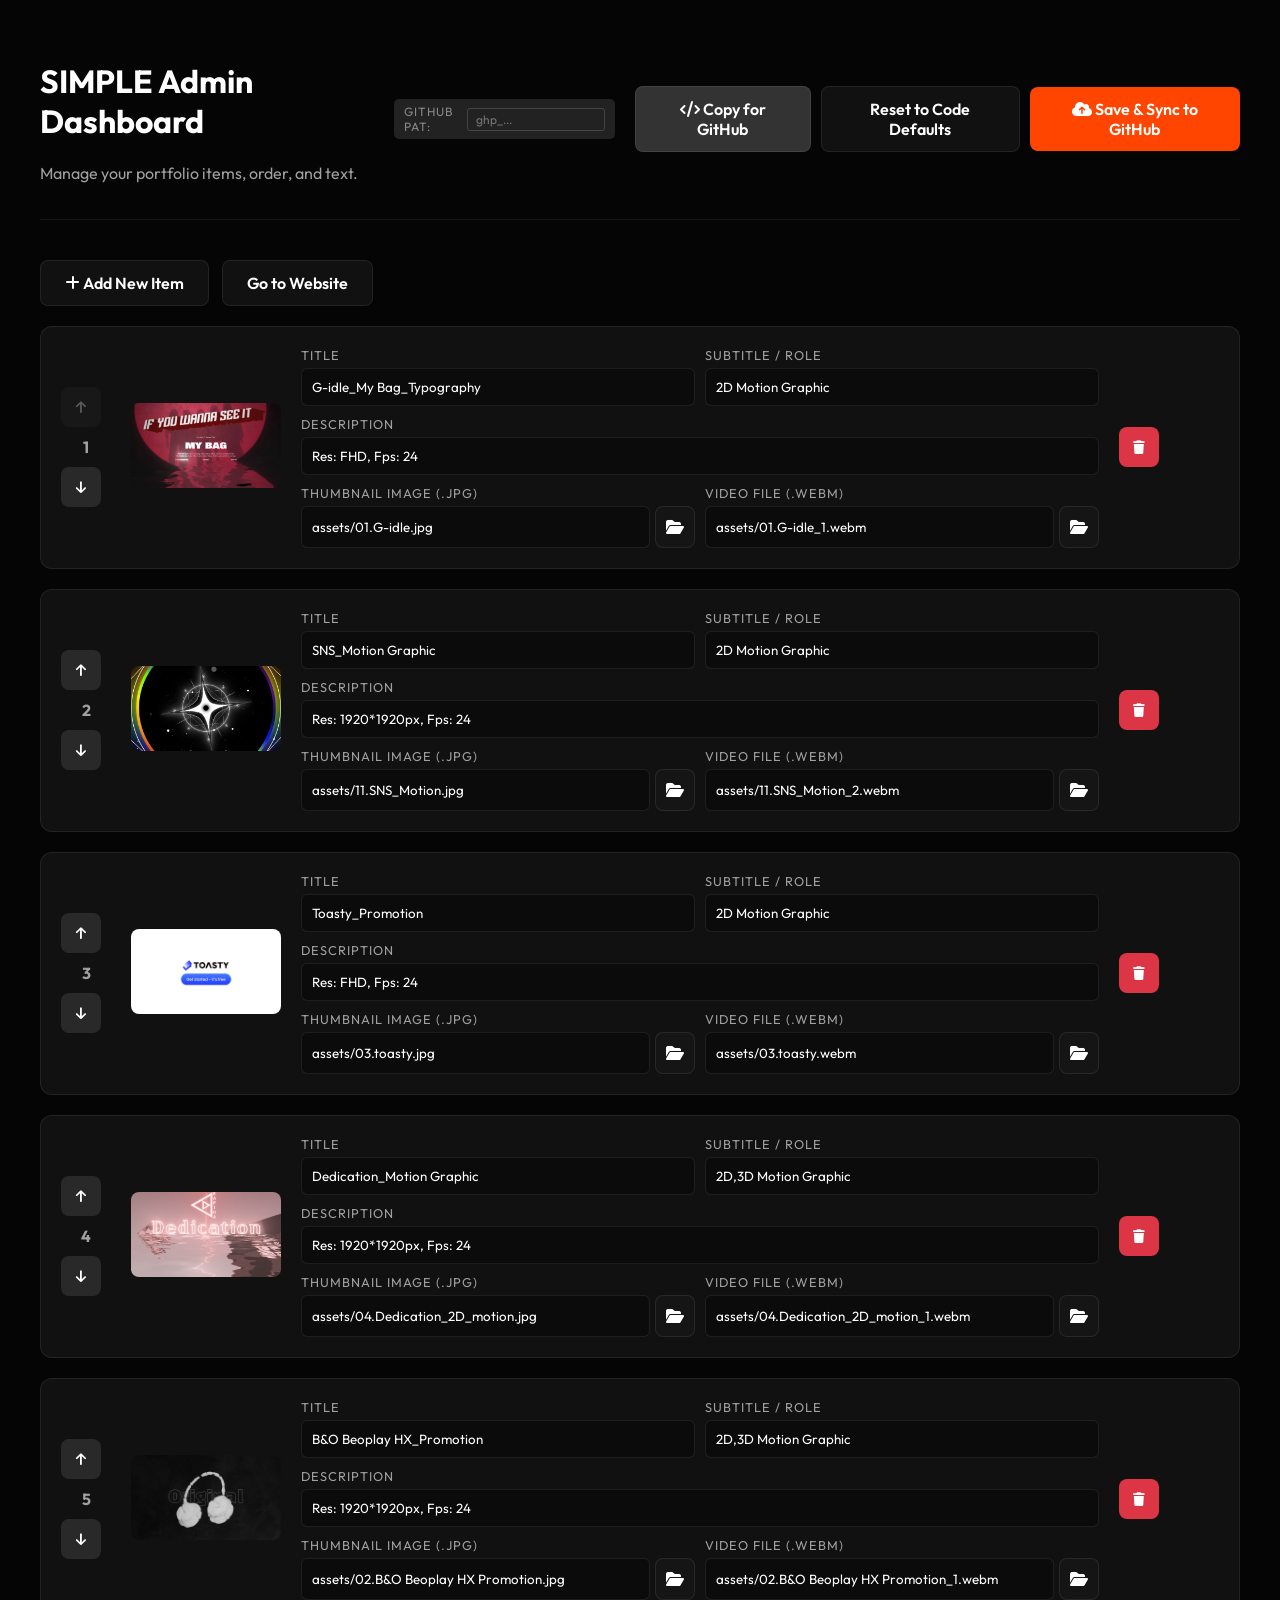
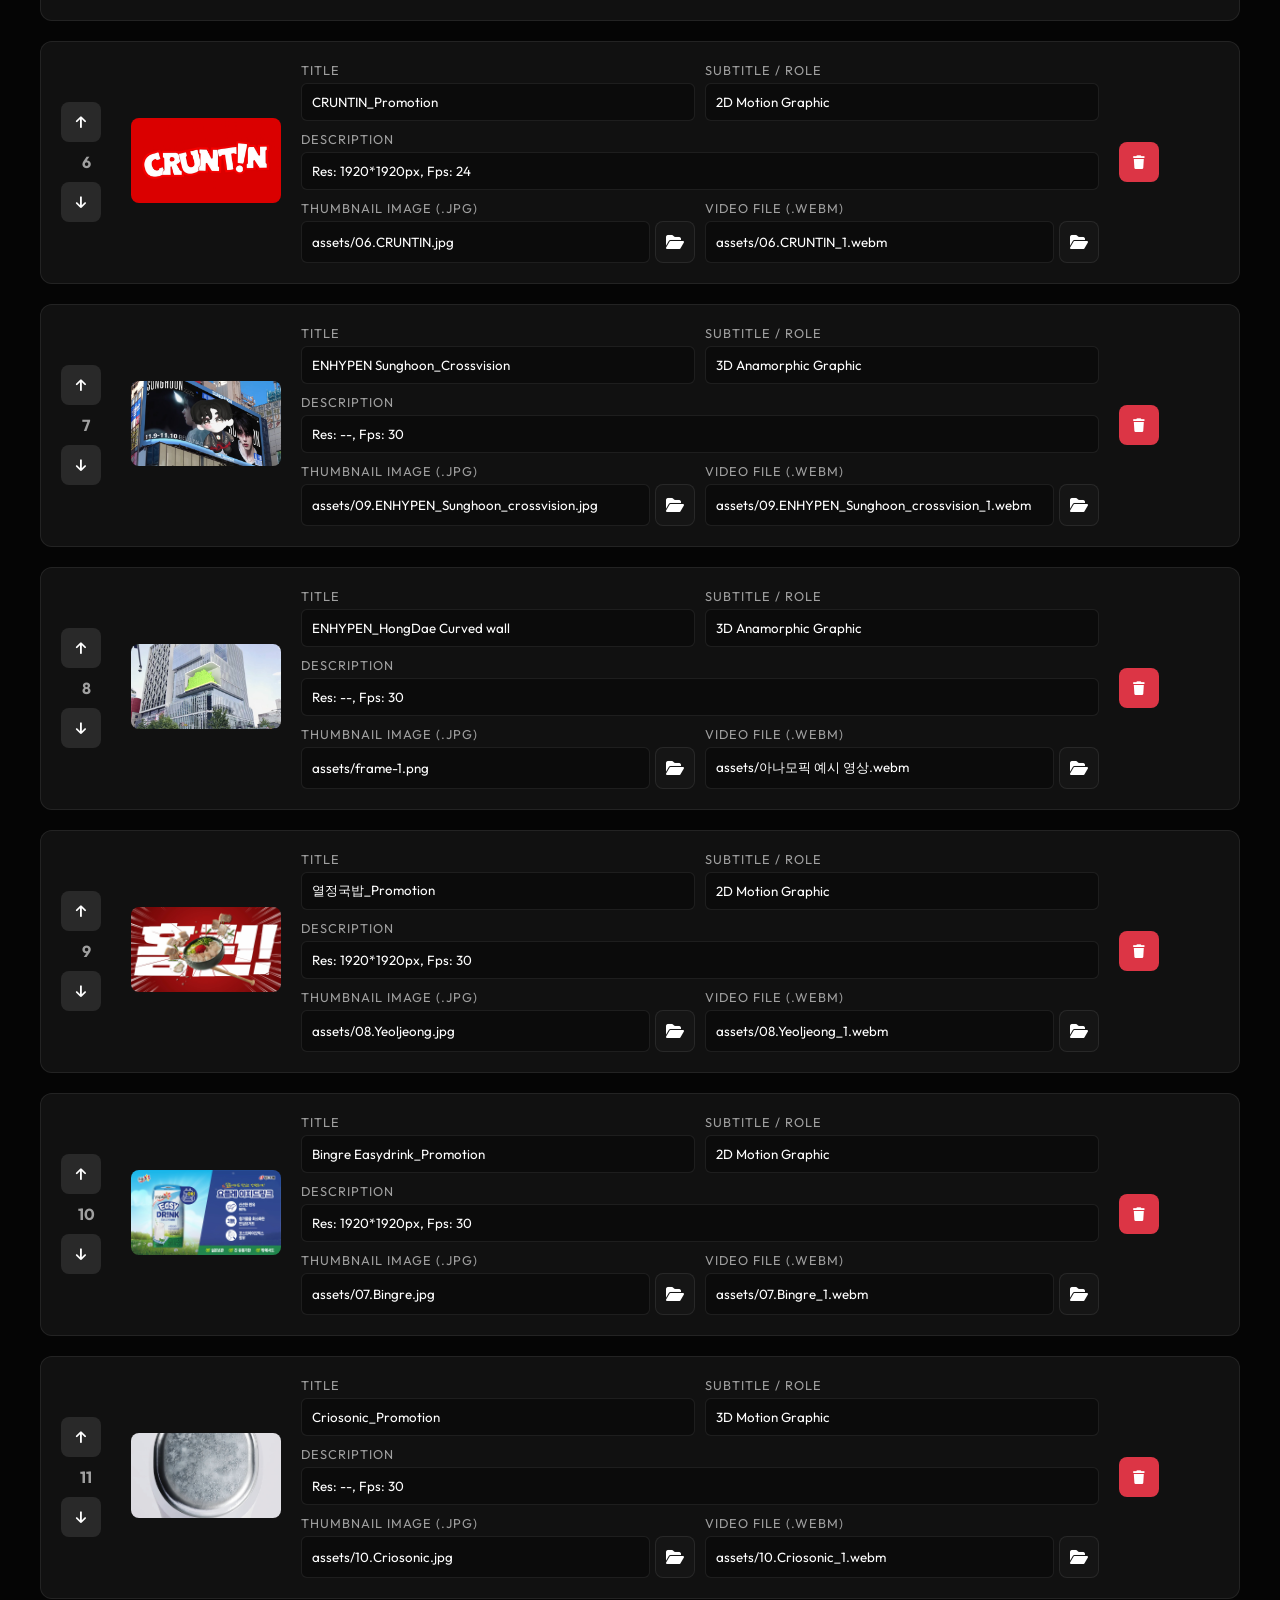
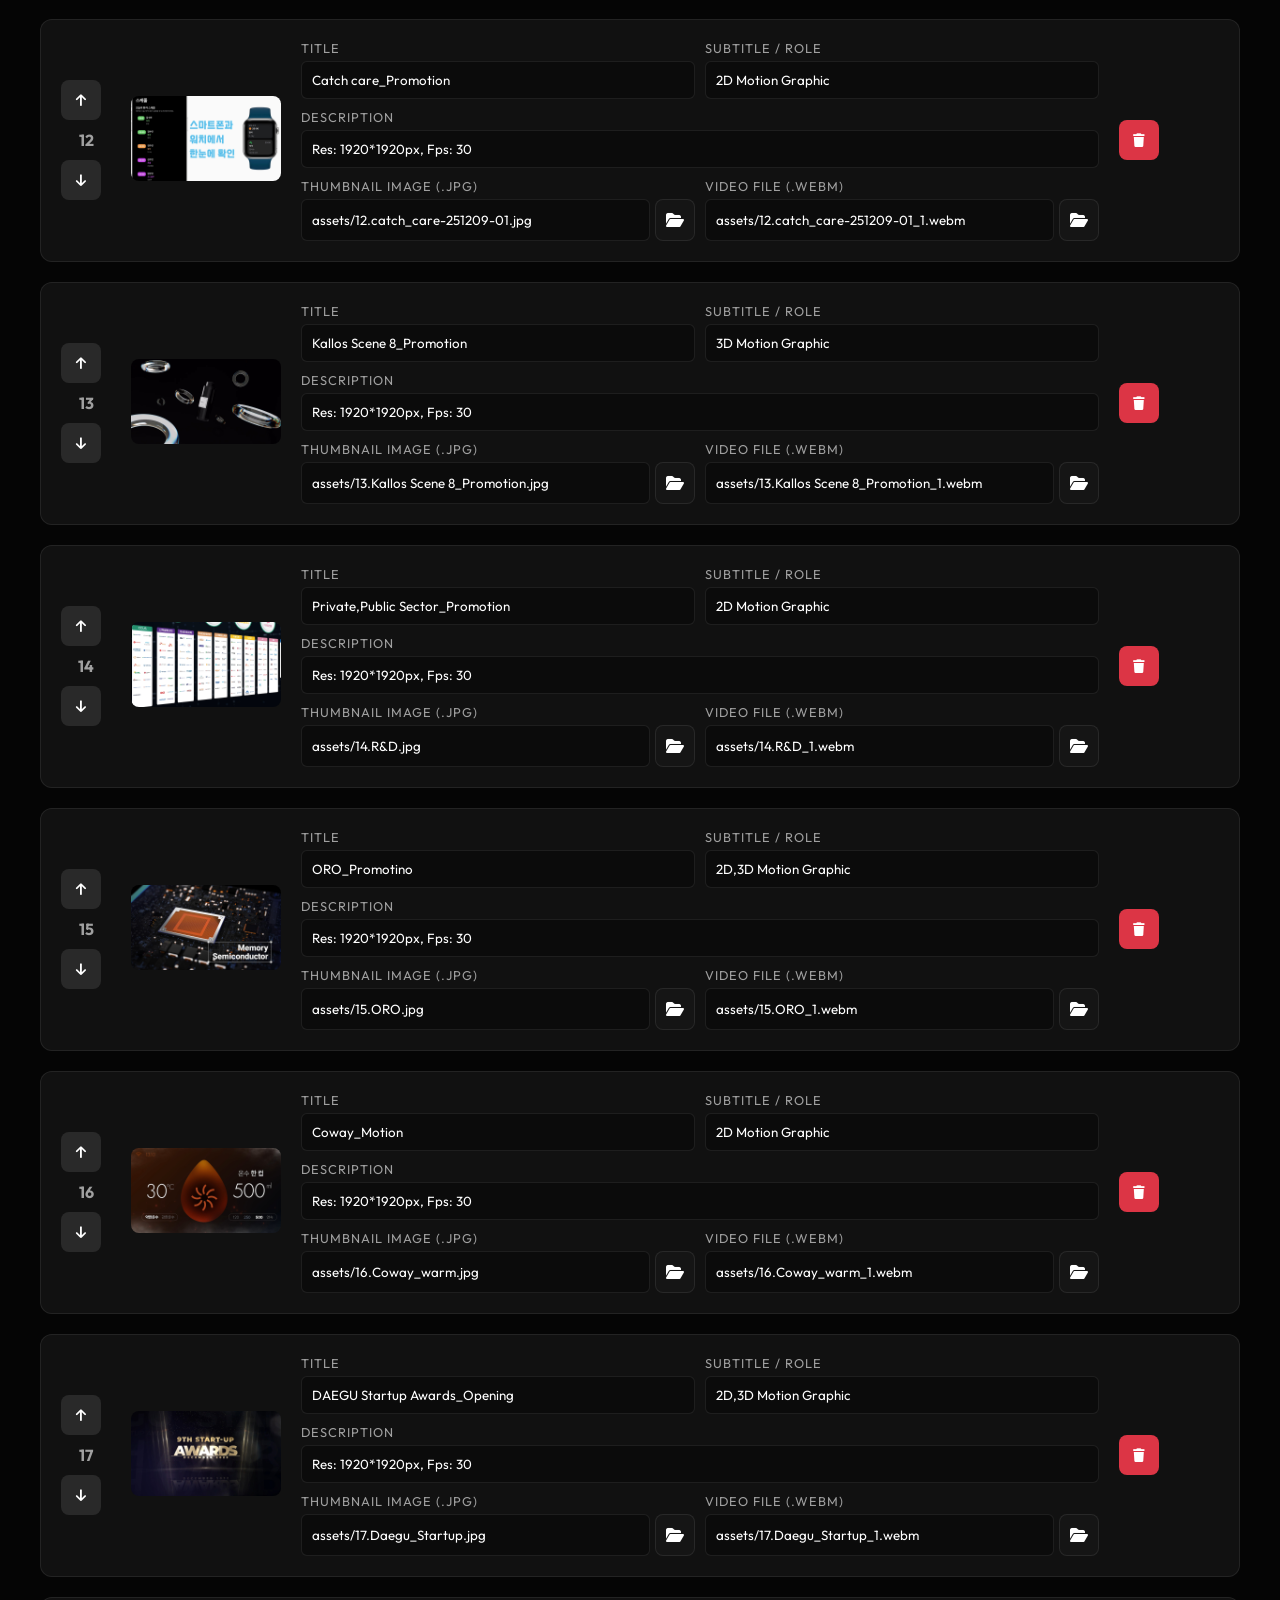
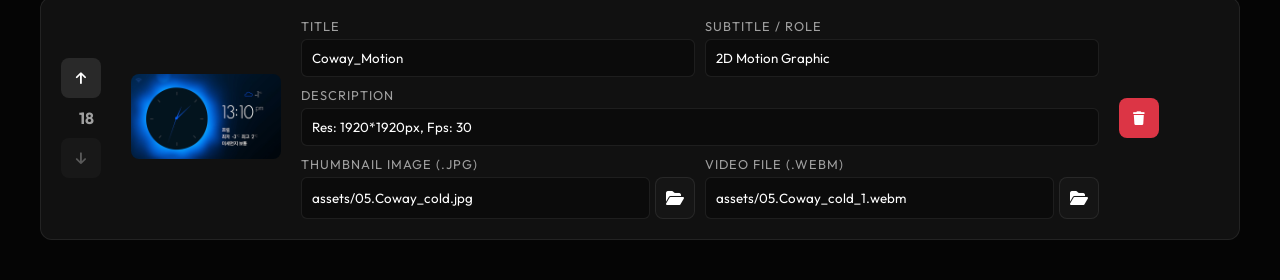
<file: admin.html>
<!DOCTYPE html>
<html lang="en">
<head>
    <meta charset="UTF-8">
    <meta name="viewport" content="width=device-width, initial-scale=1.0">
    <title>SIMPLE - Portfolio Admin</title>
    <link href="https://fonts.googleapis.com/css2?family=Outfit:wght@300;400;500;600;800&display=swap" rel="stylesheet">
    <link rel="stylesheet" href="https://cdnjs.cloudflare.com/ajax/libs/font-awesome/6.4.0/css/all.min.css">
    <style>
        :root {
            --bg-color: #050505;
            --text-primary: #ffffff;
            --text-secondary: #a0a0a0;
            --accent-color: #ff4500;
            --glass-bg: rgba(25, 25, 25, 0.6);
            --glass-border: rgba(255, 255, 255, 0.08);
        }

        body {
            font-family: 'Outfit', sans-serif;
            background-color: var(--bg-color);
            color: var(--text-primary);
            margin: 0;
            padding: 40px;
        }

        header {
            display: flex;
            justify-content: space-between;
            align-items: center;
            border-bottom: 1px solid var(--glass-border);
            padding-bottom: 20px;
            margin-bottom: 40px;
        }

        .btn {
            background: var(--accent-color);
            color: #fff;
            border: none;
            padding: 12px 24px;
            border-radius: 8px;
            cursor: pointer;
            font-family: 'Outfit', sans-serif;
            font-weight: 600;
            font-size: 1rem;
            transition: opacity 0.3s;
        }

        .btn:hover {
            opacity: 0.8;
        }

        .btn-secondary {
            background: var(--glass-bg);
            border: 1px solid var(--glass-border);
        }

        #portfolio-list {
            display: flex;
            flex-direction: column;
            gap: 20px;
        }

        .admin-item {
            background: var(--glass-bg);
            border: 1px solid var(--glass-border);
            border-radius: 12px;
            padding: 20px;
            display: grid;
            grid-template-columns: 50px 150px 1fr 100px;
            gap: 20px;
            align-items: center;
        }

        .admin-controls {
            display: flex;
            flex-direction: column;
            gap: 10px;
        }

        .icon-btn {
            background: rgba(255, 255, 255, 0.1);
            border: none;
            color: white;
            width: 40px;
            height: 40px;
            border-radius: 8px;
            cursor: pointer;
            transition: background 0.2s;
        }

        .icon-btn:hover {
            background: rgba(255, 255, 255, 0.2);
        }

        .thumbnail-preview {
            width: 100%;
            aspect-ratio: 16/9;
            object-fit: cover;
            border-radius: 8px;
            background: #000;
        }

        .item-fields {
            display: flex;
            flex-direction: column;
            gap: 10px;
        }

        .field-group {
            display: flex;
            flex-direction: column;
            gap: 5px;
        }

        label {
            font-size: 0.8rem;
            color: var(--text-secondary);
            text-transform: uppercase;
            letter-spacing: 1px;
        }

        input {
            background: rgba(0, 0, 0, 0.3);
            border: 1px solid var(--glass-border);
            color: white;
            padding: 10px;
            border-radius: 6px;
            font-family: 'Outfit', sans-serif;
        }

        input:focus {
            outline: none;
            border-color: var(--accent-color);
        }

        .admin-item.dragging {
            opacity: 0.5;
            transform: scale(0.98);
            border: 2px dashed var(--accent-color);
        }

        .admin-item.drag-over {
            border: 2px dashed var(--accent-color);
            background: rgba(255, 69, 0, 0.1);
        }

        .danger-btn {
            background: #dc3545;
        }
        
        .toast {
            position: fixed;
            bottom: 30px;
            left: 50%;
            transform: translateX(-50%) translateY(100px);
            background: #4caf50;
            color: white;
            padding: 15px 30px;
            border-radius: 30px;
            font-weight: 500;
            opacity: 0;
            transition: all 0.3s ease;
        }
        
        .toast.show {
            transform: translateX(-50%) translateY(0);
            opacity: 1;
        }

    </style>
</head>
<body>

    <header>
        <div>
            <h1>SIMPLE Admin Dashboard</h1>
            <p style="color: var(--text-secondary);">Manage your portfolio items, order, and text.</p>
        </div>
        <div style="display: flex; gap: 10px; align-items: center;">
            <div id="github-settings" style="display: flex; align-items: center; gap: 5px; background: #222; padding: 5px 10px; border-radius: 5px; margin-right: 10px;">
                <label style="font-size: 12px; color: #888;">GitHub PAT:</label>
                <input type="password" id="gh-token" placeholder="ghp_..." style="background: transparent; border: 1px solid #444; color: white; padding: 3px 8px; border-radius: 3px; font-size: 12px; width: 120px;" onchange="saveToken(this.value)">
            </div>
            <button class="btn btn-secondary" onclick="exportForGitHub()" style="background:#333; color:white;"><i class="fa-solid fa-code"></i> Copy for GitHub</button>
            <button class="btn btn-secondary" onclick="resetToDefaults()">Reset to Code Defaults</button>
            <button class="btn" onclick="saveData()"><i class="fa-solid fa-cloud-arrow-up"></i> Save & Sync to GitHub</button>
        </div>
    </header>

    <div style="margin-bottom: 20px;">
        <button class="btn btn-secondary" onclick="addNewItem()"><i class="fa-solid fa-plus"></i> Add New Item</button>
        <a href="index.html" class="btn btn-secondary" style="text-decoration: none; margin-left:10px;">Go to Website</a>
    </div>

    <div id="portfolio-list">
        <!-- Rendered by JS -->
    </div>

    <div id="toast" class="toast">Saved Successfully!</div>

    <script src="assets/portfolio.js"></script>
    <script src="admin.js"></script>
</body>
</html>
</file>
